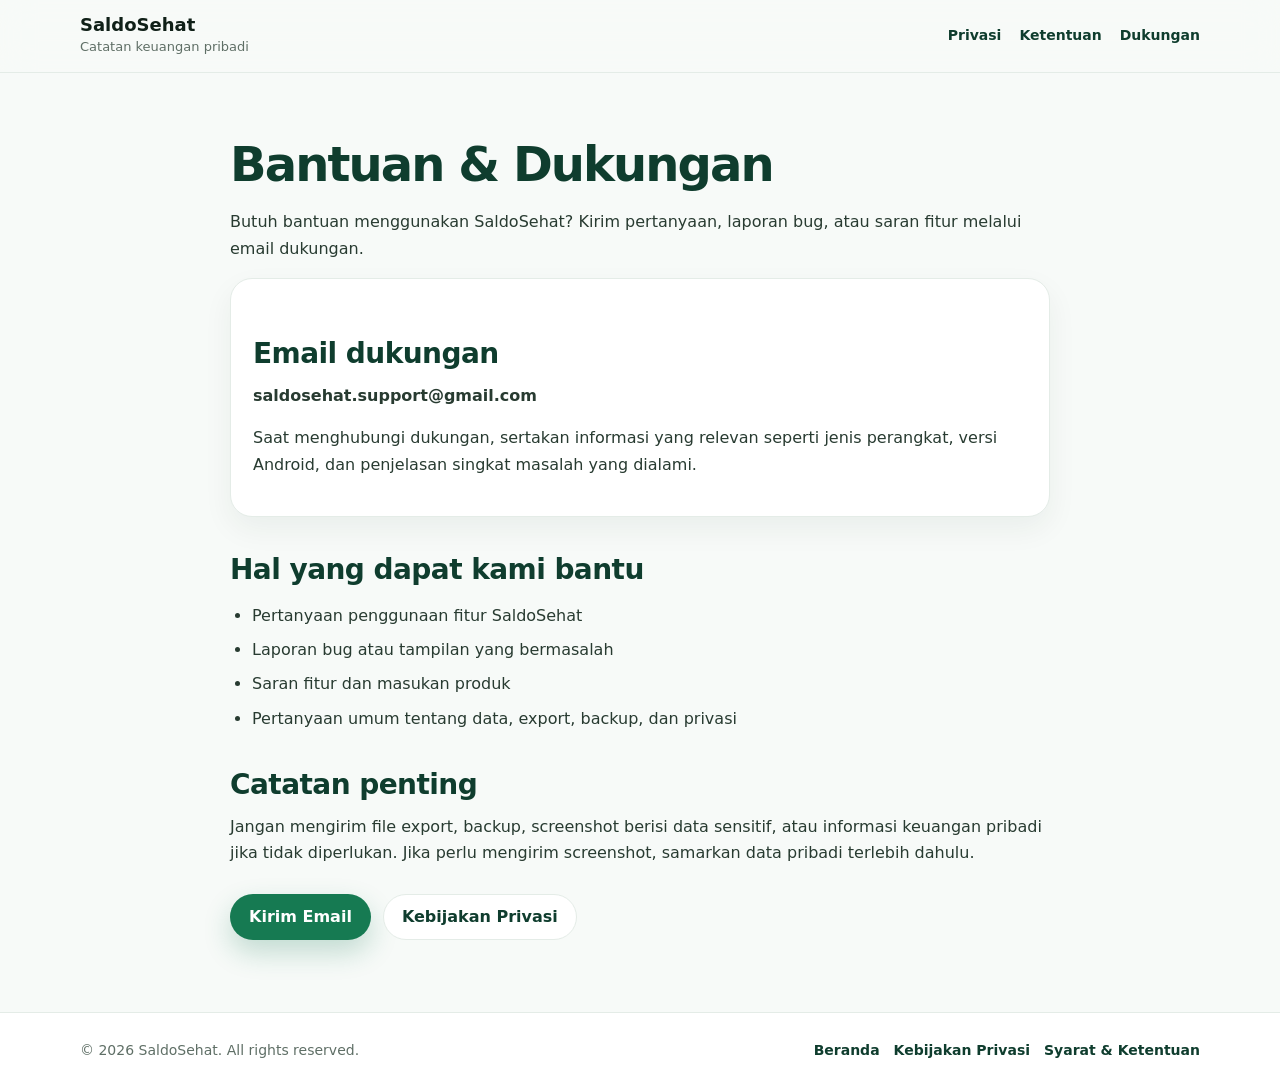
<file: support.html>
<!DOCTYPE html>
<html lang="id">
<head>
  <meta charset="UTF-8" />
  <meta name="viewport" content="width=device-width, initial-scale=1.0" />
  <title>Dukungan - SaldoSehat</title>
  <meta name="description" content="Halaman bantuan dan dukungan SaldoSehat." />
  <link rel="stylesheet" href="style.css" />
</head>
<body>
  <header class="site-header">
    <div class="container header-inner">
      <a class="brand link-brand" href="index.html">
        <div>
          <div class="brand-name">SaldoSehat</div>
          <div class="brand-subtitle">Catatan keuangan pribadi</div>
        </div>
      </a>
      <nav class="nav">
        <a href="privacy.html">Privasi</a>
        <a href="terms.html">Ketentuan</a>
        <a href="support.html">Dukungan</a>
      </nav>
    </div>
  </header>

  <main class="page">
    <div class="container narrow">
      <h1>Bantuan & Dukungan</h1>
      <p>
        Butuh bantuan menggunakan SaldoSehat? Kirim pertanyaan, laporan bug, atau saran fitur
        melalui email dukungan.
      </p>

      <div class="content-card">
        <h2>Email dukungan</h2>
        <p><strong>saldosehat.support@gmail.com</strong></p>
        <p>
          Saat menghubungi dukungan, sertakan informasi yang relevan seperti jenis perangkat,
          versi Android, dan penjelasan singkat masalah yang dialami.
        </p>
      </div>

      <h2>Hal yang dapat kami bantu</h2>
      <ul>
        <li>Pertanyaan penggunaan fitur SaldoSehat</li>
        <li>Laporan bug atau tampilan yang bermasalah</li>
        <li>Saran fitur dan masukan produk</li>
        <li>Pertanyaan umum tentang data, export, backup, dan privasi</li>
      </ul>

      <h2>Catatan penting</h2>
      <p>
        Jangan mengirim file export, backup, screenshot berisi data sensitif, atau informasi
        keuangan pribadi jika tidak diperlukan. Jika perlu mengirim screenshot, samarkan data
        pribadi terlebih dahulu.
      </p>

      <div class="support-links">
        <a class="button primary" href="mailto:saldosehat.support@gmail.com">Kirim Email</a>
        <a class="button secondary" href="privacy.html">Kebijakan Privasi</a>
      </div>
    </div>
  </main>

  <footer class="site-footer">
    <div class="container footer-inner">
      <p>© 2026 SaldoSehat. All rights reserved.</p>
      <div class="footer-links">
        <a href="index.html">Beranda</a>
        <a href="privacy.html">Kebijakan Privasi</a>
        <a href="terms.html">Syarat & Ketentuan</a>
      </div>
    </div>
  </footer>
</body>
</html>
</file>
<file: style.css>
:root {
  --green-900: #0F3D2E;
  --green-800: #145A3F;
  --green-700: #167A52;
  --green-100: #EAF7F0;
  --green-50: #F4FBF7;
  --text: #102018;
  --muted: #5F6F66;
  --line: #E4ECE7;
  --card: #FFFFFF;
  --bg: #F7FAF8;
  --warning: #F6C343;
  --shadow: 0 18px 45px rgba(12, 55, 38, 0.10);
}

* {
  box-sizing: border-box;
}

body {
  margin: 0;
  font-family: Inter, ui-sans-serif, system-ui, -apple-system, BlinkMacSystemFont, "Segoe UI", sans-serif;
  background: var(--bg);
  color: var(--text);
  line-height: 1.65;
}

a {
  color: inherit;
}

.container {
  width: min(1120px, calc(100% - 32px));
  margin: 0 auto;
}

.narrow {
  max-width: 820px;
}

.site-header {
  position: sticky;
  top: 0;
  z-index: 10;
  background: rgba(247, 250, 248, 0.88);
  backdrop-filter: blur(16px);
  border-bottom: 1px solid var(--line);
}

.header-inner {
  min-height: 72px;
  display: flex;
  align-items: center;
  justify-content: space-between;
  gap: 24px;
}

.brand {
  display: flex;
  align-items: center;
  gap: 12px;
}

.link-brand {
  text-decoration: none;
}

.brand-name {
  font-weight: 800;
  font-size: 18px;
  line-height: 1.15;
}

.brand-subtitle {
  font-size: 13px;
  color: var(--muted);
}

.nav {
  display: flex;
  gap: 18px;
  font-size: 14px;
  font-weight: 650;
  color: var(--green-900);
}

.nav a {
  text-decoration: none;
}

.nav a:hover {
  color: var(--green-700);
}

.hero {
  padding: 72px 0 54px;
  background:
    radial-gradient(circle at 80% 10%, rgba(22, 122, 82, 0.13), transparent 32%),
    linear-gradient(180deg, #FFFFFF, var(--bg));
}

.hero-grid {
  display: grid;
  grid-template-columns: 1.1fr 0.9fr;
  align-items: center;
  gap: 48px;
}

.eyebrow {
  color: var(--green-700);
  font-weight: 800;
  text-transform: uppercase;
  letter-spacing: 0.08em;
  font-size: 13px;
}

h1 {
  font-size: clamp(36px, 5vw, 60px);
  line-height: 1.05;
  letter-spacing: -0.04em;
  margin: 12px 0 20px;
  color: var(--green-900);
}

h2 {
  color: var(--green-900);
  font-size: 28px;
  line-height: 1.2;
  letter-spacing: -0.02em;
  margin: 36px 0 12px;
}

h3 {
  color: var(--green-900);
  margin: 0 0 8px;
  font-size: 18px;
}

p {
  margin: 0 0 16px;
}

.hero-text {
  max-width: 620px;
  font-size: 18px;
  color: var(--muted);
}

.hero-actions,
.support-links {
  display: flex;
  flex-wrap: wrap;
  gap: 12px;
  margin-top: 28px;
}

.button {
  display: inline-flex;
  align-items: center;
  justify-content: center;
  min-height: 46px;
  padding: 0 18px;
  border-radius: 999px;
  font-weight: 800;
  text-decoration: none;
  border: 1px solid transparent;
}

.button.primary {
  background: var(--green-700);
  color: white;
  box-shadow: 0 12px 28px rgba(22, 122, 82, 0.24);
}

.button.secondary {
  background: white;
  color: var(--green-900);
  border-color: var(--line);
}

.phone-card {
  width: min(360px, 100%);
  margin: 0 auto;
  border-radius: 34px;
  background: #FFFFFF;
  padding: 22px;
  box-shadow: var(--shadow);
  border: 1px solid var(--line);
}

.phone-top {
  width: 96px;
  height: 6px;
  border-radius: 999px;
  background: var(--line);
  margin: 0 auto 24px;
}

.balance-card {
  border-radius: 24px;
  background: linear-gradient(135deg, var(--green-700), var(--green-900));
  color: white;
  padding: 22px;
  margin-bottom: 14px;
}

.balance-card span {
  display: block;
  opacity: 0.85;
  font-size: 14px;
}

.balance-card strong {
  display: block;
  font-size: 32px;
  margin-top: 6px;
}

.mini-row {
  display: flex;
  justify-content: space-between;
  gap: 16px;
  background: var(--green-50);
  border: 1px solid var(--line);
  border-radius: 16px;
  padding: 14px 16px;
  margin-top: 10px;
}

.mini-row span {
  color: var(--muted);
}

.section {
  padding: 54px 0;
}

.section.soft {
  background: var(--green-50);
  border-top: 1px solid var(--line);
  border-bottom: 1px solid var(--line);
}

.cards {
  display: grid;
  grid-template-columns: repeat(3, 1fr);
  gap: 18px;
  margin-top: 20px;
}

.card,
.content-card {
  background: var(--card);
  border: 1px solid var(--line);
  border-radius: 22px;
  padding: 22px;
  box-shadow: 0 12px 30px rgba(12, 55, 38, 0.06);
}

.card p {
  color: var(--muted);
  margin-bottom: 0;
}

.page {
  padding: 54px 0 72px;
}

.page h1 {
  font-size: clamp(34px, 4vw, 48px);
}

.page p,
.page li {
  color: #283B31;
}

ul {
  padding-left: 22px;
}

li {
  margin: 8px 0;
}

.text-link {
  color: var(--green-700);
  font-weight: 800;
  text-decoration: none;
}

.text-link:hover {
  text-decoration: underline;
}

.site-footer {
  border-top: 1px solid var(--line);
  padding: 26px 0;
  background: white;
}

.footer-inner {
  display: flex;
  align-items: center;
  justify-content: space-between;
  gap: 18px;
  color: var(--muted);
  font-size: 14px;
}

.footer-inner p {
  margin: 0;
}

.footer-links {
  display: flex;
  gap: 14px;
  flex-wrap: wrap;
}

.footer-links a {
  color: var(--green-900);
  text-decoration: none;
  font-weight: 650;
}

.footer-links a:hover {
  color: var(--green-700);
}

@media (max-width: 860px) {
  .header-inner {
    align-items: flex-start;
    flex-direction: column;
    padding: 16px 0;
  }

  .nav {
    flex-wrap: wrap;
  }

  .hero {
    padding-top: 42px;
  }

  .hero-grid {
    grid-template-columns: 1fr;
  }

  .cards {
    grid-template-columns: 1fr;
  }

  .footer-inner {
    align-items: flex-start;
    flex-direction: column;
  }
}
</file>
